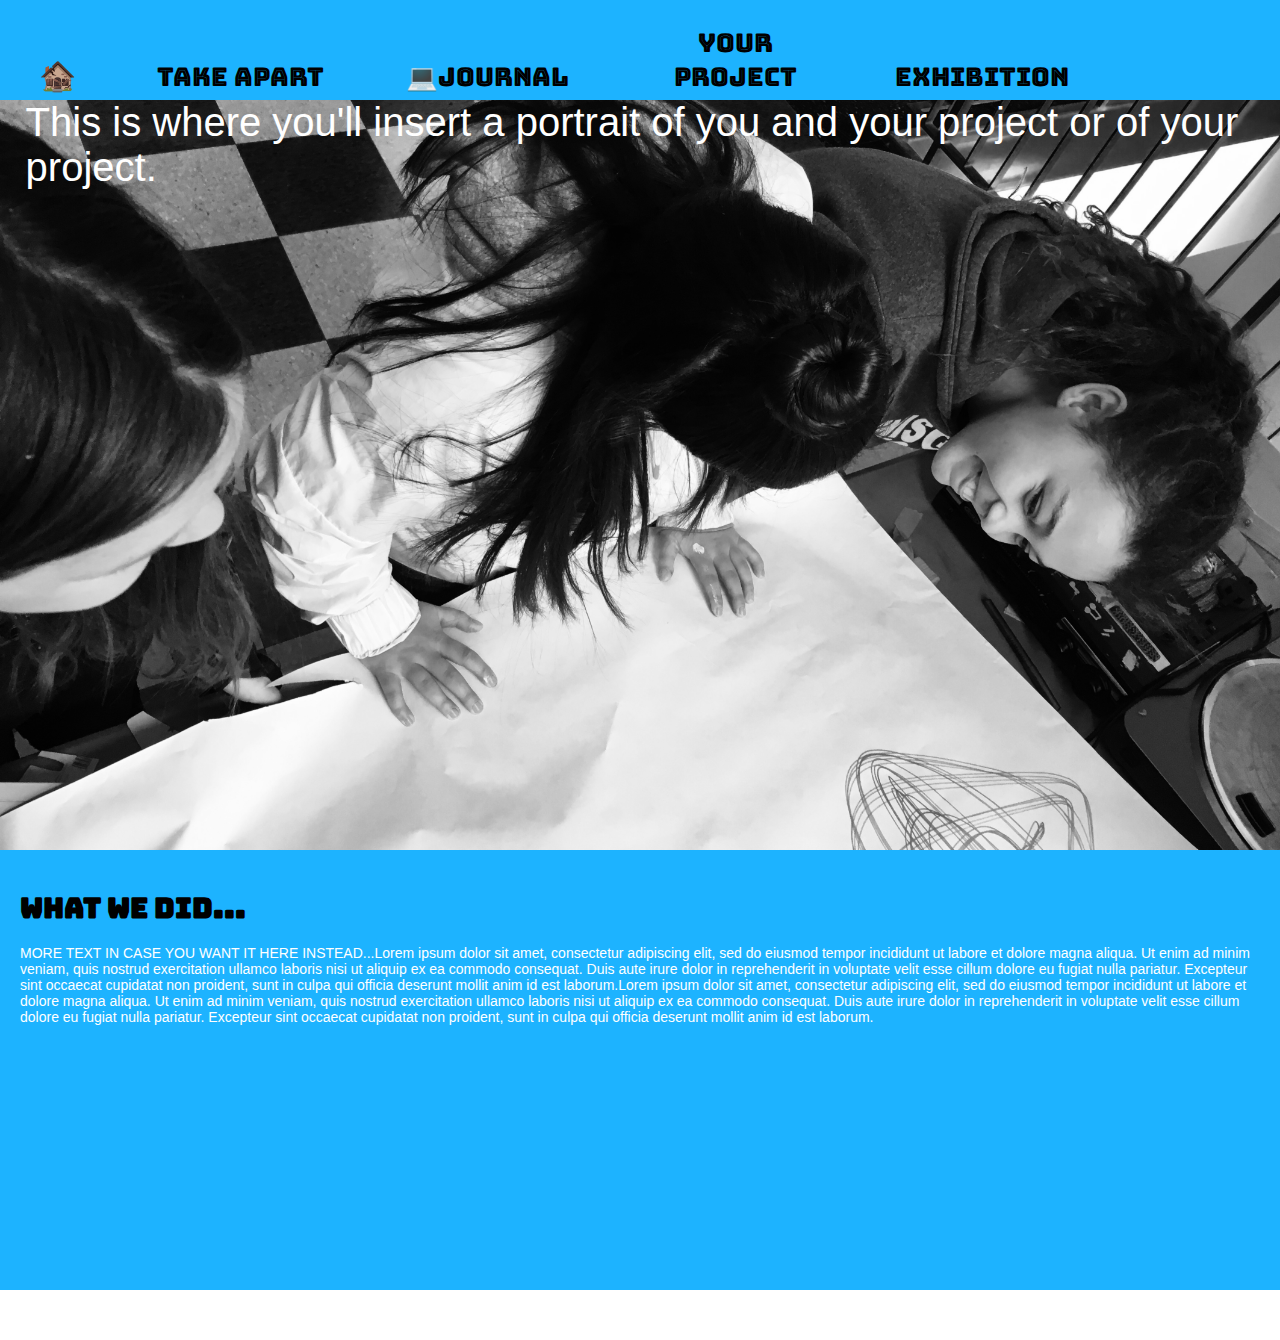
<file: _site/index.html>
<!DOCTYPE html>
<html>

<head>
    <link href="https://fonts.googleapis.com/css?family=Bungee+Inline&display=swap" rel="stylesheet">
    <title>
        <!-- You can change the title to your name or whatever you'd like!-->
        menu option!
    </title>

<!-- Below is the style section! Where you add all the styling for the divs and links in the body section! -->
    <style type="text/css">
          body {
      margin: 0;
  }

  /*  This section refers to the blue menu on the top.
*/
  #menu {
      width: 100%;
      height: 100px;
      background-color: #1db3ff;
      padding: 0;

  }

  /*  This section refers to the styling of EACH link in the blue menu on the top.
*/

  .menu-links {
      font-family: 'Bungee Inline', cursive;
      font-size: 2vw;
      text-align: center;
      width: 15%;
      margin-left: 2%;
      margin-right: 2%;
      position: relative;
      display: inline-block;
      top: 0%;
      color: black;
      padding: 0;

  }


  a {
      text-decoration: none;
      color: black;
  }

  a:hover {
      color: #fe4300;
  }

  /*  Since I put an emoji for the "home" link, I made it a bit bigger and gave it different styling.
*/
  #home {
      font-size: 30px;
      width: 5%;
  }

  /* This is the general styling for the divs containing photos */

  .photo {
      font-size: 40px;
      top: -10px;
      color: white;
      font-family: arial;
      padding-left: 2%;
      width: 98%;
      background-position: center;
      background-size: cover;
      background-repeat: no-repeat;
      position: relative;
      top: 0px;
      height: 800px;
  }

  #takeApart-photo {
      background-image: url("./imgs/take-apart.gif");
      top: -10px;

  }

  #portrait {
      background-image: url("./imgs/portrait.png");


  }

  /* This is the styling for the green div on the take-apart page*/


  #takeApart-list {
      font-size: 12px;
      padding-top: 10px;
      padding-bottom: 10px;
      top: -10px;
      height: 150px;
      padding-left: 5%;
      background-color: #228B22;
      position: relative;
      font-family: 'Bungee Inline', cursive;

  }

  .description {
      background-color: #1db3ff;
      color:white;
      font-family:arial;
      font-size:14px;
      position:relative;
      top:-50px;
      padding:20px;
      height:400px;
  }

  a {

      font-family: 'Bungee Inline', cursive;

  }

  h1 {
      font-family: 'Bungee Inline', cursive;
      color:black;

  }


  /*  This section below formats the website for a smart phone! Don't change it, please!
*/

  @media (max-device-width : 667px) {}
    </style>


</head>

<body>

    <!-- This div with the id of menu is the menu bar!
 -->
    <div id="menu">
        <div class="menu-links" id="home">
            <a href="index.html">
                <p>🏚️</p>
            </a>
        </div>
        <div class="menu-links" id="one"> 
            <a href="take-apart.html">
                <p>Take Apart</p>
            </a></div>
        <div class="menu-links" id="two">
            <a href="journal.html">
                <p>💻Journal</p>
            </a>
        </div>
        <div class="menu-links" id="three">
            <a href="./project/index.html">
                <p>Your Project</p>
            </a>
        </div>
        <div class="menu-links" id="four">
            <a href="./exhibition/index.html">
                <p>Exhibition</p>
            </a>
        </div>
    </div>

      <!-- Above is the end of the menu bar div and all the links inside. 
 -->
    <div class="photo" id="portrait">
        This is where you'll insert a portrait of you and your project or of your project.
    </div>
    <div class="description">
        <h1>What we did...</h1>
        <p>MORE TEXT IN CASE YOU WANT IT HERE INSTEAD...Lorem ipsum dolor sit amet, consectetur adipiscing elit, sed do eiusmod tempor incididunt ut labore et dolore magna aliqua. Ut enim ad minim veniam, quis nostrud exercitation ullamco laboris nisi ut aliquip ex ea commodo consequat. Duis aute irure dolor in reprehenderit in voluptate velit esse cillum dolore eu fugiat nulla pariatur. Excepteur sint occaecat cupidatat non proident, sunt in culpa qui officia deserunt mollit anim id est laborum.Lorem ipsum dolor sit amet, consectetur adipiscing elit, sed do eiusmod tempor incididunt ut labore et dolore magna aliqua. Ut enim ad minim veniam, quis nostrud exercitation ullamco laboris nisi ut aliquip ex ea commodo consequat. Duis aute irure dolor in reprehenderit in voluptate velit esse cillum dolore eu fugiat nulla pariatur. Excepteur sint occaecat cupidatat non proident, sunt in culpa qui officia deserunt mollit anim id est laborum.</p>
    </div>
</body>

</html>
</file>
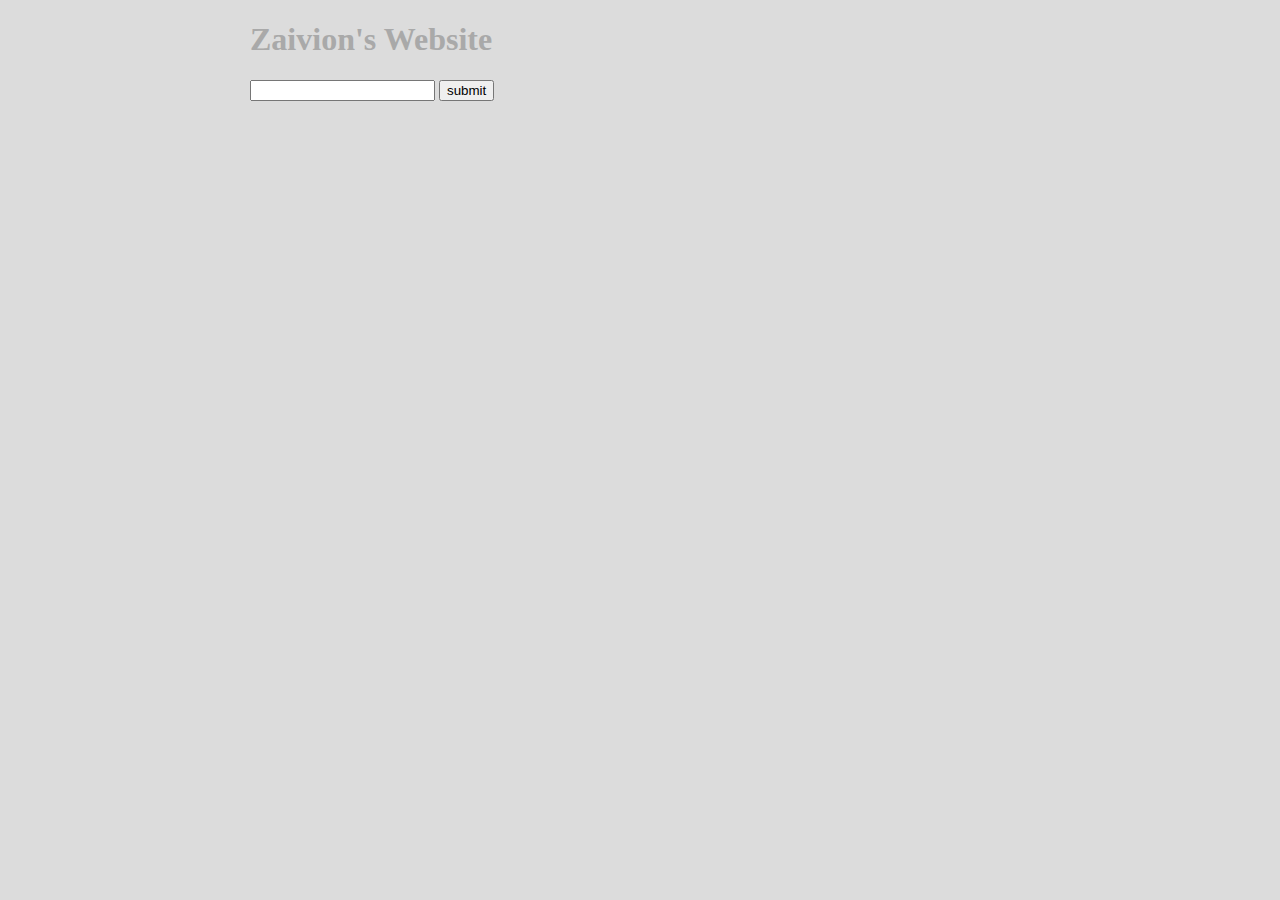
<file: functionhw.html>
<!DOCTYPE html>
<html>

<link href="https://fonts.googleapis.com/css?family=Viaoda+Libre&display=swap" rel="=stylesheet">
<head>
	<title></title>

	<style type="text/css">
		body{
			font-family: 'Press Start 2P', bold;
			margin-left:250px;
			margin-right:-150px;
			background-color: rgb(220,220,220);
			color:rgb(169, 169, 169);

		}
	</style>
</head>
<body>
<h1>Zaivion's Website</h1>

<input id="textbox"></input>
<button id="button">submit</button>

<script type="text/javascript">

var button = document.getElementById("button");
	var input = document.getElementById('textbox');


function hacker (){
		var text = input.value;
	var div = document.createElement('div');
	document.body.appendChild(div);
	div.innerText = ">hey " + text;

}

function hackerAlways () {
	setInterval(hacker, 500);
};

button.addEventListener("click", hackerAlways);



// setInterval(hacker, 1000);


	
</script>
</body>
</html>
</file>
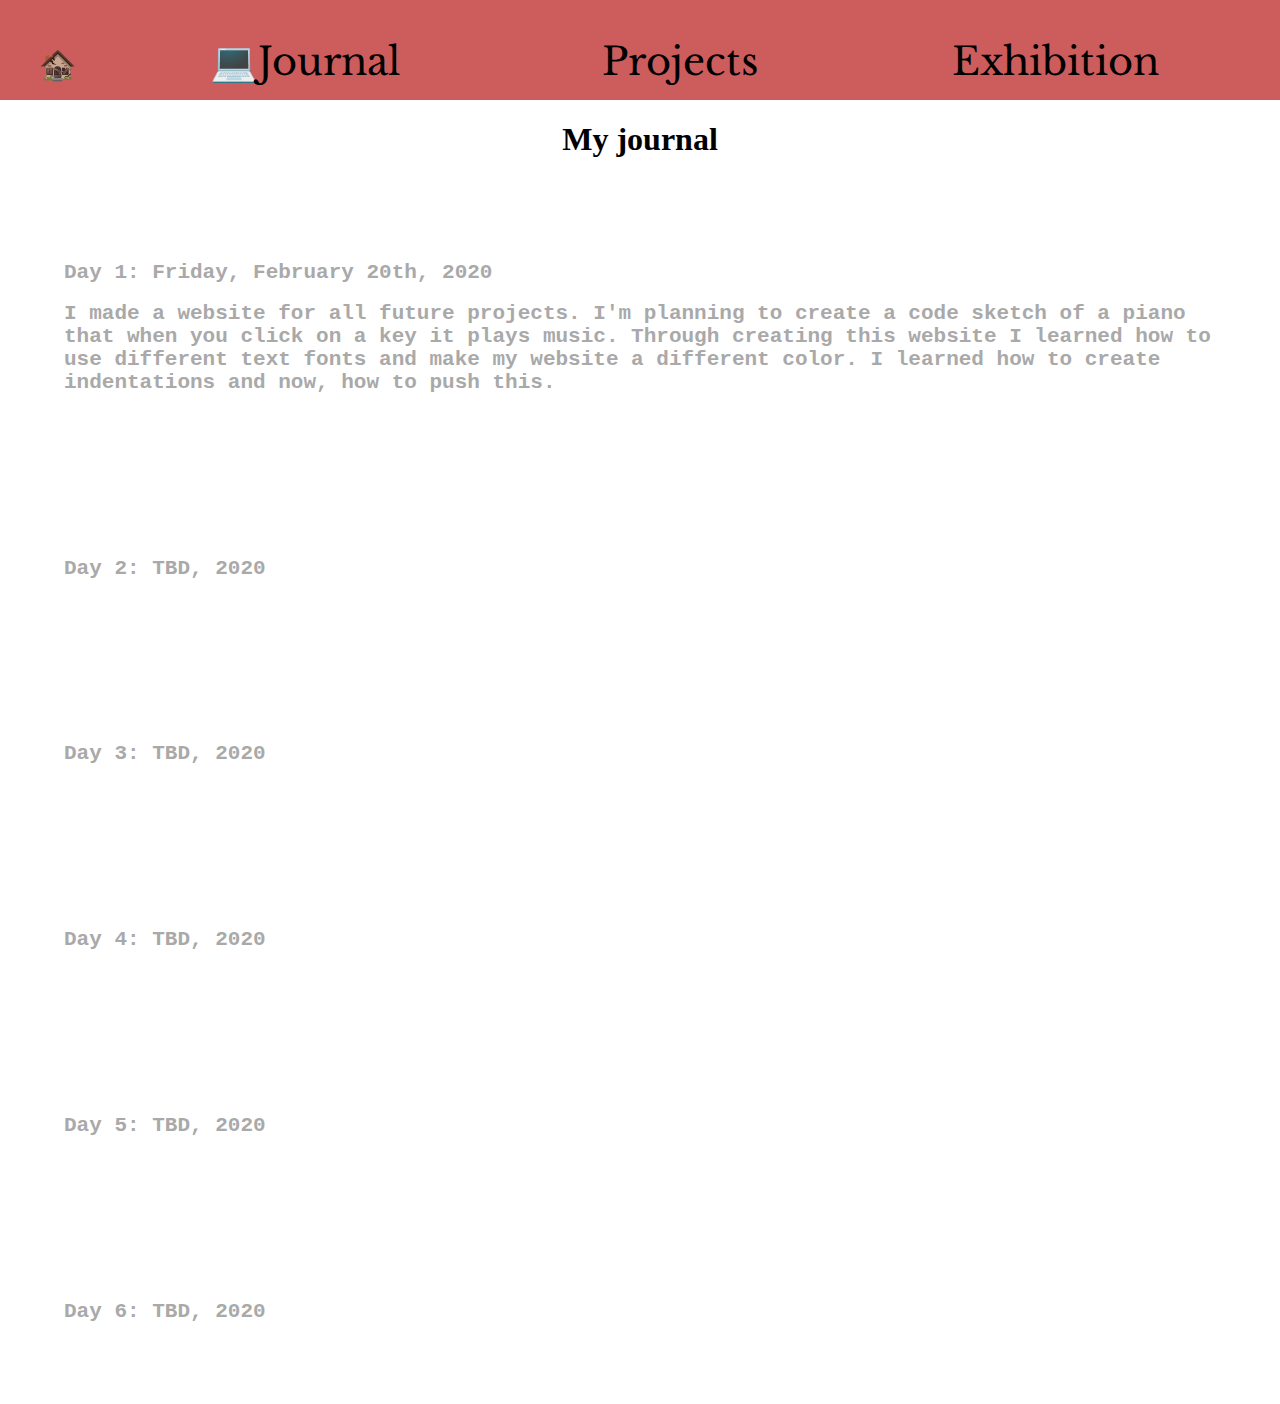
<file: journal.html>
<!DOCTYPE html>
<html>

<head>

<!--     these are links to google fonts that are used
 -->        <link href="https://fonts.googleapis.com/css?family=Libre+Baskerville&display=swap" rel="stylesheet">

    <link rel="stylesheet" href="style.css" type="text/css">
    <title></title>
    <style>
    </style>
</head>

<body>

<!-- THIS IS THE DIV THAT'S THE MENU ON THE TOP! FEEL FREE TO CHANGE IT OR CHANGE THE ELEMENTS ON THE STYLE SHEET WITH THE CLASS OF MENU-LINKS OR WITH THE IDs YOU SEE BELOW -->
    <div id="menu">
        <div class="menu-links" id="home">
            <a href="index.html">
                <p>🏚️</p>
            </a>
        </div>

        <div class="menu-links" id="two">
            <a href="journal.html">
                <p>💻Journal</p>
            </a>
        </div>
        <div class="menu-links" id="three">
            <a href="project.html">
                <p>Projects</p>
            </a>
        </div>
        <div class="menu-links" id="four">
            <a href="./exhibition/index.html">
                <p>Exhibition</p>
            </a>
        </div>
    </div>
   
    <center>
        <h1>My journal</h1>
    </center>
    <section class="journal-section">
        <h2>Day 1: Friday, February 20th, 2020</h2>
        <h2> I made a website for all future projects. I'm planning to create a code sketch of a piano that when you click on a key it plays music. Through creating this website I learned how to use different text fonts and make my website a different color. I learned how to create indentations and now, how to push this. 
    
    </section>
    <section class="journal-section">
        <h2>Day 2: TBD, 2020</h2>
    </section>
    <section class="journal-section">
        <h2>Day 3: TBD, 2020</h2>

    </section>
    <section class="journal-section">
        <h2>Day 4: TBD, 2020</h2>
    </section>
        
    <section class="journal-section">
        <h2>Day 5: TBD, 2020</h2>
       
    </section>
    <section class="journal-section">
        <h2>Day 6: TBD, 2020</h2>

    </section>
   
</body>

</html>
</file>
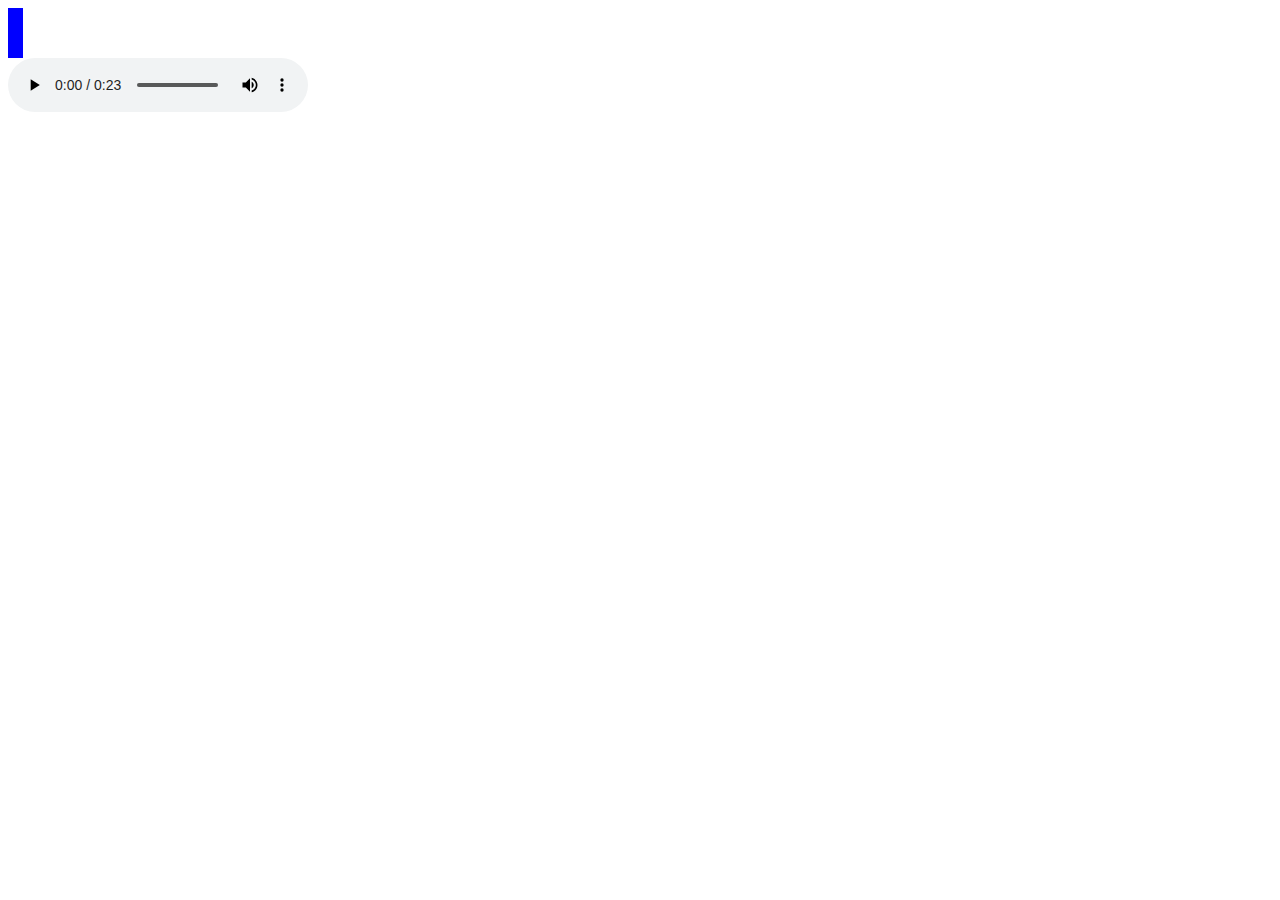
<file: project.html>
<!DOCTYPE html>
<html>
<head>
	<title></title>

	<style type="text/css">
		#piano {
			width: 15px;
			height: 50px;
			background-color: blue;
		}
	</style>


	</head>
<body>


<div id= "piano"> 
	
</div>

<script type="text/javascript">
	var piano = document.getElementById('piano');
	piano.addEventListener("click", function(event){
		console.log(event);
	})

	   <script>
      function play() {
        var audio = document.getElementById("audio");
        audio.play();
      }
    </script>

    <audio controls  id="audio" src="song.mp3"></audio>
</script>



</body>
</html>
</file>
<file: style.css>
body {
      margin: 0;
  }

  /*  This section refers to the blue menu on the top.
*/
  #menu {
      width: 100%;
      height: 100px;
      background-color: indianRed;
      padding: 0;

  }

  /*  This section refers to the styling of EACH link in the blue menu on the top.
*/

  .menu-links {
font-family: 'Libre Baskerville', serif;
      font-size: 3vw;
      text-align: center;
      width: 25%;
      margin-left: 2%;
      margin-right: 2%;
      position: relative;
      display: inline-block;
      top: 0%;
      color: black;
      padding: 0;

  }

  /*  YOU CAN CHANGE THE COLORS OF THE LINKS!
*/
  a {
      text-decoration: none;
      color: black;
  }

  a:hover {
      font-family: 'Libre Baskerville', cursive;
      color: #fe4300;
  }

  /*  Since I put an emoji for the "home" link, I made it a bit bigger and gave it different styling.
*/
  #home {
      font-size: 30px;
      width: 5%;
  }

  /* This is the general styling for the divs containing photos */

  .photo {
      font-size: 40px;
      top: -10px;
      color: white;
      font-family: arial;
      padding-left: 2%;
      width: 98%;
      background-position: center;
      background-size: cover;
      background-repeat: no-repeat;
      position: relative;
      top: 0px;
      height: 800px;
  }

  #takeApart-photo {
      background-image: url("[data-uri]");
      top: -10px;

  }

  #portrait {
      background-image: url("https://encrypted-tbn0.gstatic.com/images?q=tbn%3AANd9GcSekuTeZ3YqD_4Vppi0SJja9B_6tbp5XxfiTWhqtMGVZYR3cBbr");


  }

/*  ************THIS IS THE END OF THE STYLING FOR THE LANDING INDEX.HTML PAGE********
*/


/*BELOW IS FOR THE JOURNAL SECTION
*/  
  .journal-section {
      font-family: courier;
      color: darkgrey;
      font-size: 14px;
      padding: 5%;

  }

  .day3-image {
      width: 40%;
      height: 400px;
      margin: 2%;
  }

  @media (max-device-width : 667px) {}
</file>
